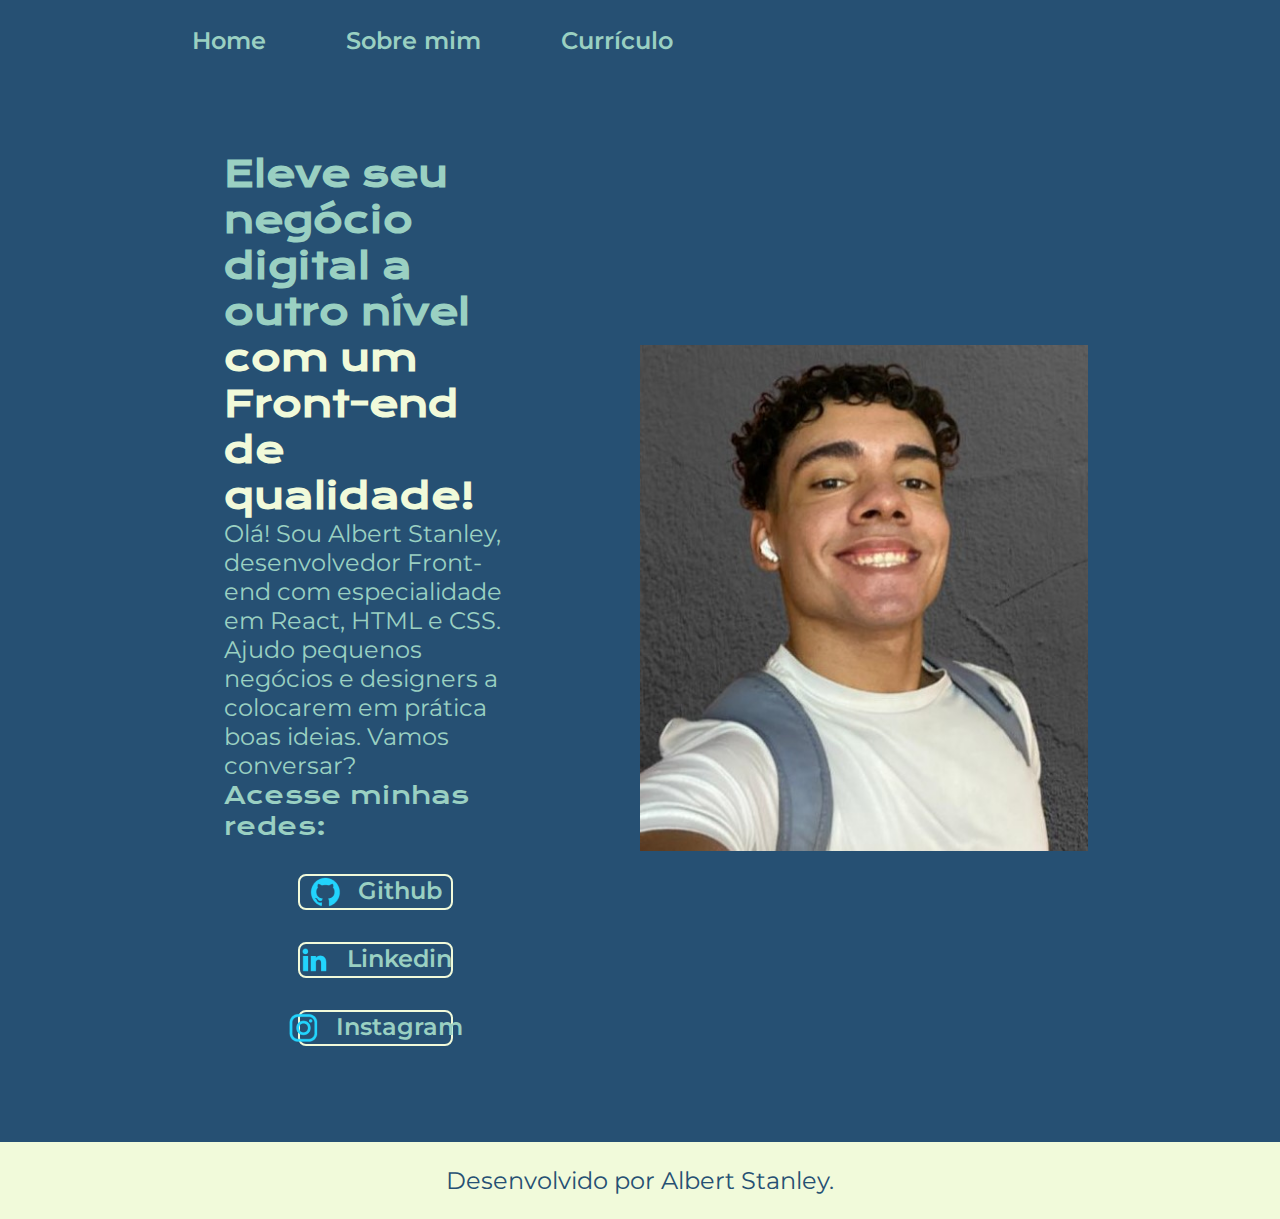
<file: index.html>
<!DOCTYPE html>
<html lang="pt-br">
<head>
    <meta charset="UTF-8">
    <meta http-equiv="X-UA-Compatible" .content="IE=edge">
    <meta name="viewport" content="width=device-width, initial-scale=1.0">
    <title>Document</title>
    <link rel="stylesheet" href="./styles/style.css">
</head>
<body>
    <header class="cabecalho">
        <nav class="cabecalho__menu">
            <a class="cabecalho__menu__link" href="index.html">Home</a>
            <a class="cabecalho__menu__link" href="about.html">Sobre mim</a>
            <a class="cabecalho__menu__link" href="https://docs.google.com/document/d/1vbOHtruquXpLSSjBIYrfTaBBlHjvuce4SauJ_MFP8Jk/edit?usp=sharing" target="_blank">Currículo</a>
        </nav>
    </header>
    <main class="apresentacao">
        <section class="apresentacao__conteudo">
            <h1 class="apresentacao__conteudo__titulo">Eleve seu negócio digital a outro nível
            <strong 
            class="titulo-destaque"> com um Front-end de qualidade!</strong></h1>
            <p class="apresentacao__conteudo__texto">Olá! Sou Albert Stanley, desenvolvedor Front-end com especialidade em React, HTML e CSS. Ajudo pequenos negócios e designers a colocarem em prática boas ideias. Vamos conversar?</p>
            <div class="apresentacao__links">
                <h2 class="apresentacao__links__subtitulo">Acesse minhas redes:</h2>
                <a class="apresentacao__links__navegacao" href="https://Github.com/Albert-Stanley">
                <img src="./assetss/github.png">
                    Github
                </a>    
                <a class="apresentacao__links__navegacao" href="https://www.linkedin.com/in/albert-ferreira-6733b5254/">
                    <img src="./assetss/linkedin.png">
                    Linkedin
                </a>    
                <a class="apresentacao__links__navegacao" href="https://Instagram.com/albert.alexander">
                    <img src="./assetss/instagram.png">
                    Instagram
                </a>    
            </div>    
        </section>
           <img class="apresentacao__imagem"  src="./assetss/FotoCinzaAlbert.jpg" alt="foto albert">

    </main>
    <footer class="rodape">
        <a>Desenvolvido por Albert Stanley.</a>
    </footer>
</body>
</html>
</file>
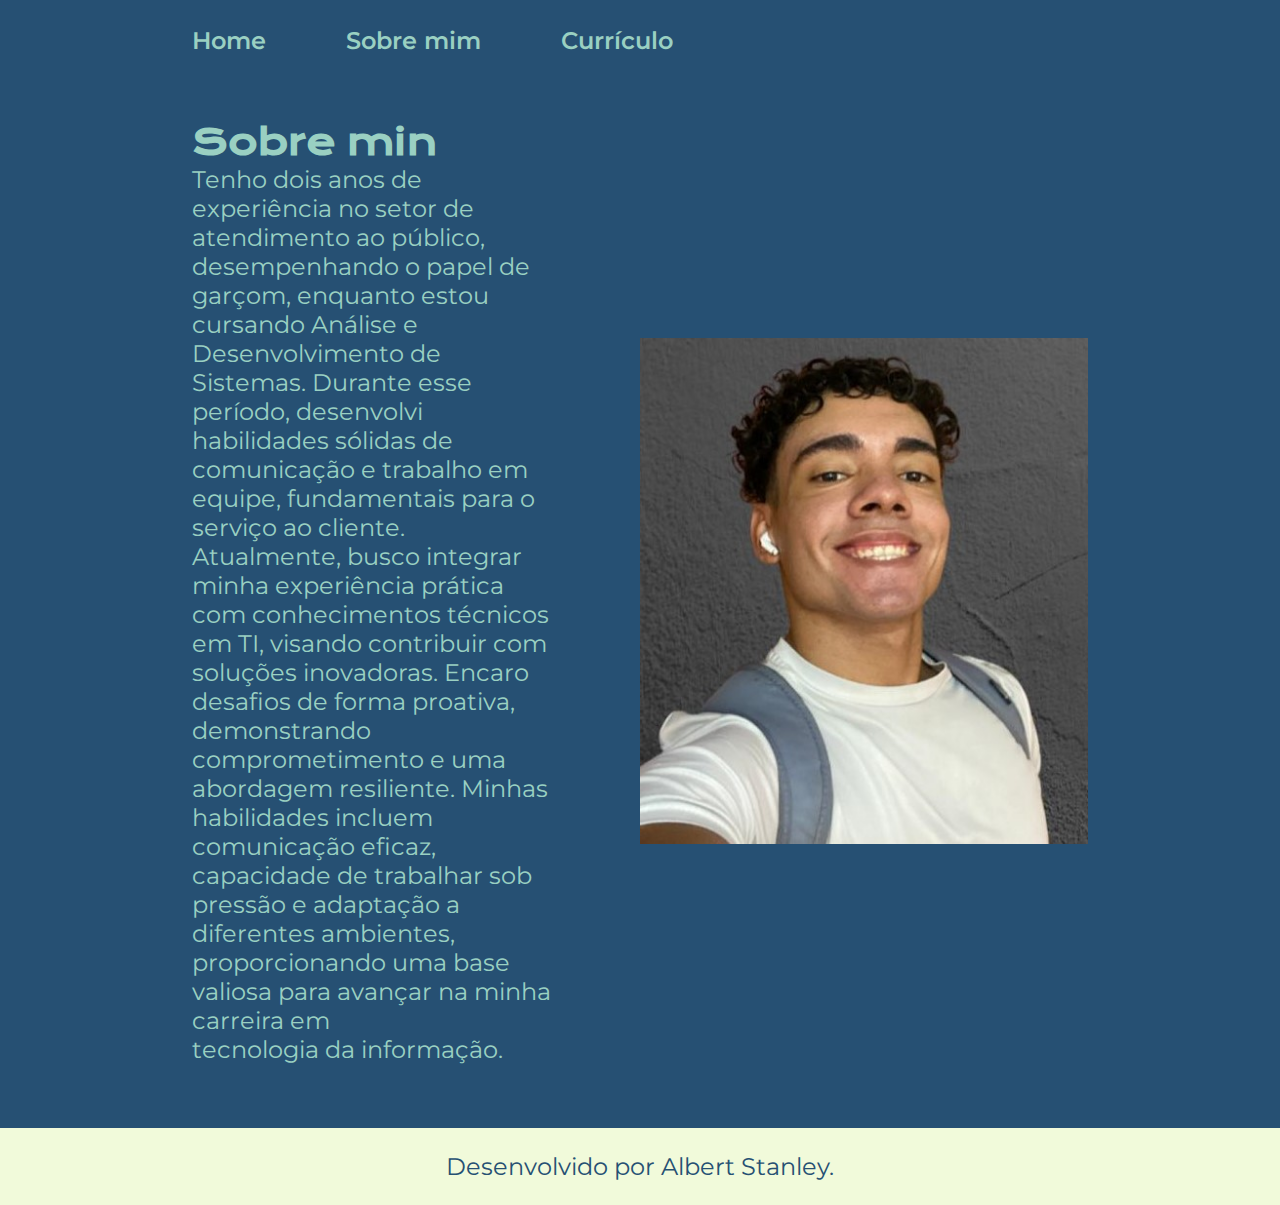
<file: about.html>
<!DOCTYPE html>
<html lang="pt-br">
<head>
    <meta charset="UTF-8">
    <meta name="viewport" content="width=device-width, initial-scale=1.0">
    <title>Sobre mim</title>
    <link rel="stylesheet" href="./styles/style.css">
</head>
<body>
    <header class="cabecalho">
        <nav class="cabecalho__menu">
            <a class="cabecalho__menu__link" href="index.html">Home</a>
            <a class="cabecalho__menu__link" href="about.html">Sobre mim</a>
            <a class="cabecalho__menu__link" href="curriculo.html">Currículo</a>
        </nav>
    </header>

    <main class="apresentacao">
        <section>
                <h1 class="apresentacao__conteudo__titulo">Sobre min</h1>
                <p class="apresentacao__conteudo__texto">Tenho dois anos de experiência no setor de atendimento ao público, desempenhando o papel de garçom, enquanto estou cursando Análise e Desenvolvimento de Sistemas. Durante esse período, desenvolvi habilidades sólidas de comunicação e trabalho em equipe, fundamentais para o serviço ao cliente. </p>
                <p class="apresentacao__conteudo__texto">Atualmente, busco integrar minha experiência prática com conhecimentos técnicos em TI, visando contribuir com soluções inovadoras. Encaro desafios de forma proativa, demonstrando comprometimento e uma abordagem resiliente. Minhas habilidades incluem comunicação eficaz, capacidade de trabalhar sob pressão e adaptação a diferentes ambientes, proporcionando uma base valiosa para avançar na minha carreira em tecnologia da informação.</p>
        </section>
        <img class="apresentacao__imagem" src="./assetss/FotoCinzaAlbert.jpg" alt="foto albert">
    </main>

    <footer class="rodape">
        <a>Desenvolvido por Albert Stanley.</a>
    </footer>
</body>
</html>
</file>
<file: styles/style.css>
@import url('https://fonts.googleapis.com/css2?family=Krona+One&family=Montserrat:wght@400;600&display=swap');

:root{
    --cor--primaria: #265073;/*backgound by (color hunt)*/
    --cor--secundaria: #9AD0C2;/*fonte padrap*/
    --cor--terciaria: #F1FADA; /*destaque*/
    --cor--hover: #2D9596;

    --fonte--primaria:  'Krona One', sans-serif;
    --fonte--secundaria: 'Montserrat',sans-serif;
}

*{
    margin: 0;
    padding: 0;
}

body {
    /*height: 100vh;*/
    box-sizing: border-box;
    background-color: var(--cor--primaria);
    color: var(--cor--secundaria);
}

.cabecalho{
        padding: 2% 0% 0% 15%;

}

.cabecalho__menu{
    display: flex;
    gap: 80px;
}

.cabecalho__menu__link {
    font-family: var(--fonte--secundaria);
    font-size: 1.5rem;
    font-weight: 600;
    color:var(--cor--secundaria);
    text-decoration: none;
}

.apresentacao {
    padding: 5% 15%;
    display: flex;
    align-items: center ;
    justify-content: space-between;
    gap: 82px;
}

.apresentacao__conteudo {
    width: 50%;
    display: flex
    table-column; 
    gap: 40px;
    padding: 2em;
}

.apresentacao__conteudo__titulo {
    font-size: 2.25rem;
    font-family:  var(--fonte--primaria);
}

.titulo-destaque {
    color: var(--cor--terciaria);
}

.apresentacao__conteudo__texto{
    font-size: 1.5rem ;
    font-family: var(--fonte--secundaria);

}

.apresentacao__links {
    display: flex;
    flex-direction: column;
    justify-content: space-between;
    align-items: center;
    gap: 32px;
}

.apresentacao__links__subtitulo {
    font-family: var(--fonte--primaria);
    font-weight: 400; 
    font-size: 1.5rem;
}

.apresentacao__links__navegacao {
    display: flex;
    justify-content: center;
    gap: 16px;
    border: 2px solid var(--cor--terciaria);
    width: 50%;
    text-align: center;
    border-radius: 8px;
    font-size: 1.5rem;
    font-weight: 600;
    padding: 21,5px 0;
    text-decoration: none;
    color: var(--cor--secundaria);
    font-family: var(--fonte--secundaria);
}

.apresentacao__links__link:hover {
    background-color:var(--cor--hover);
}

.apresentacao__imagem {
    width: 50%;
}

.rodape {
    padding: 24px;
    color: var(--cor--primaria);
    background-color:var(--cor--terciaria);
    text-align: center;
    font-family: var(--fonte--secundaria);
    font-size: 1.5rem;
    font-weight: 400;
}

.links__link{
    text-decoration: none;
    color: var(--cor--terciaria);
}

@media(max-width: 1200px){
    .cabecalho{
        padding: 10%;
    }

    .cabecalho__menu{
        justify-content: center;
    }
    
    .apresentacao{
        flex-direction: column-reverse;
        padding: 5%;
    }

    .apresentacao__conteudo{
        width: auto;
    }
    
}
</file>
